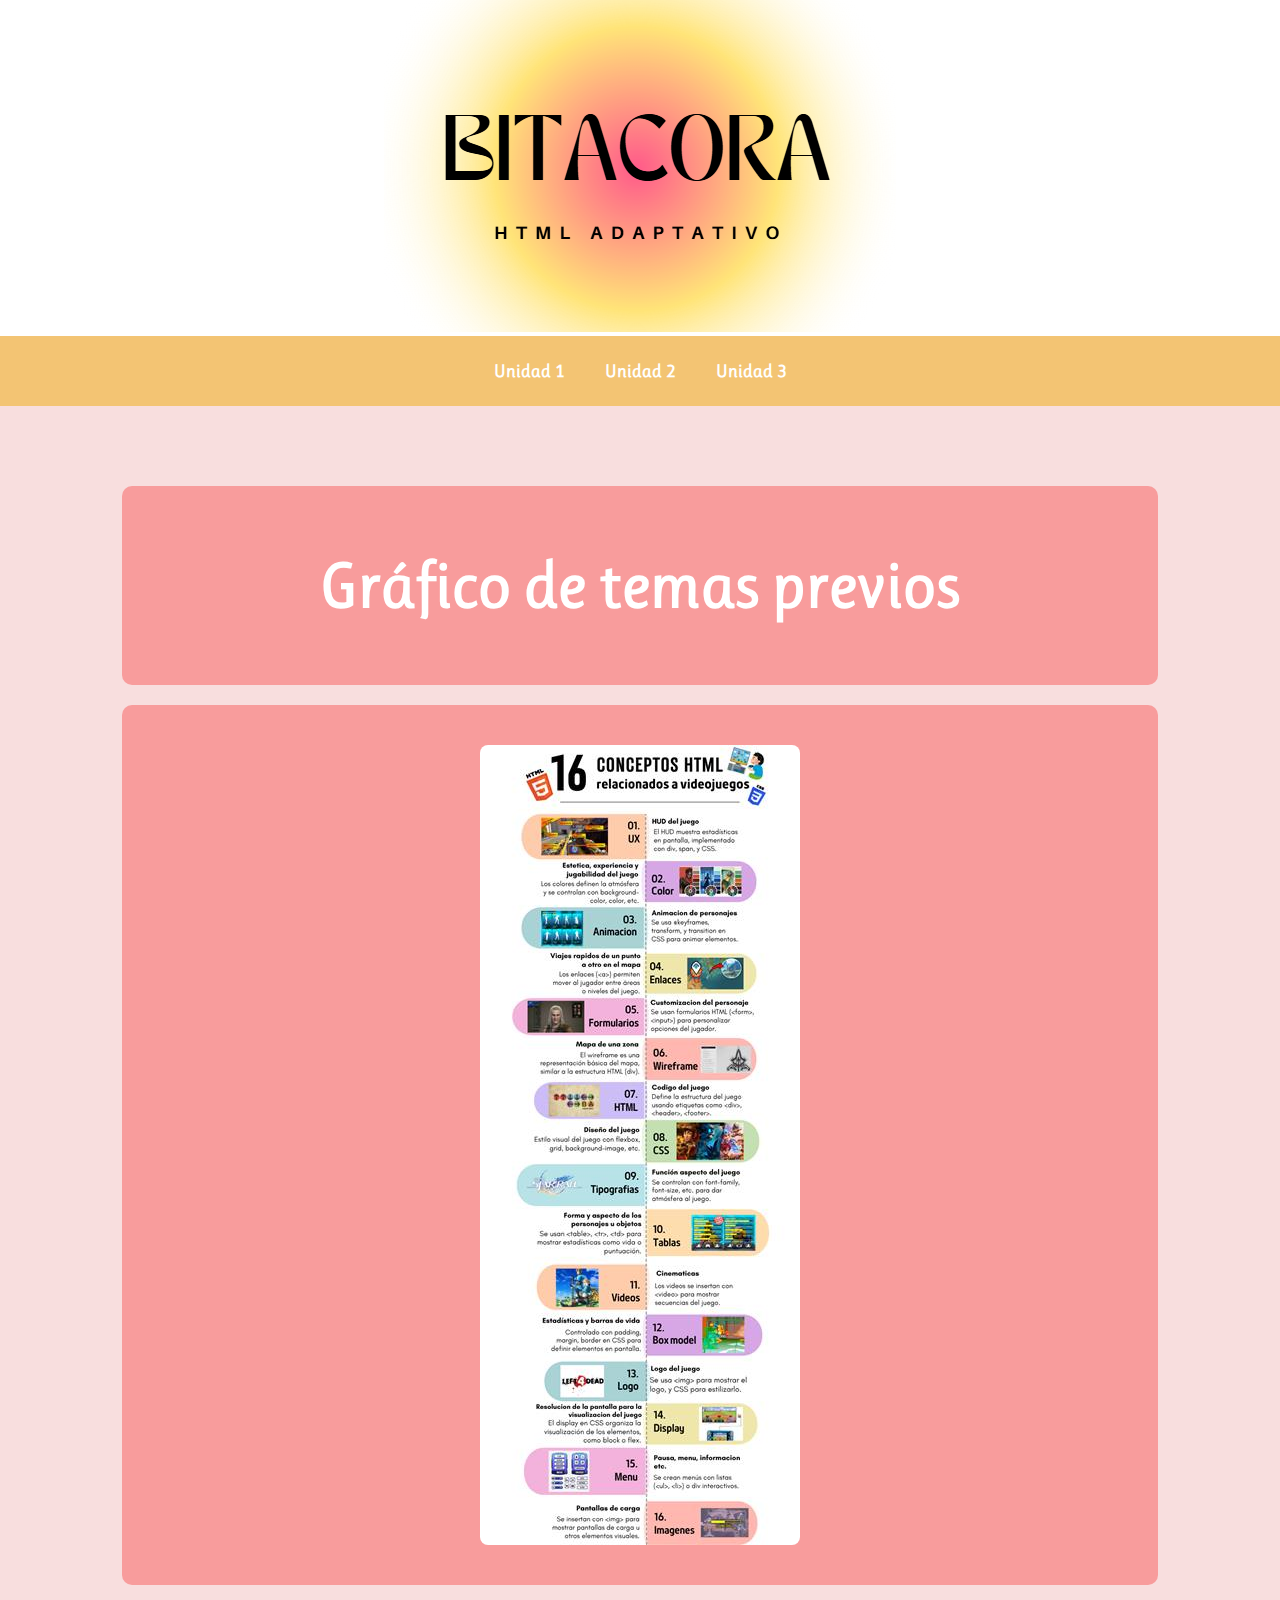
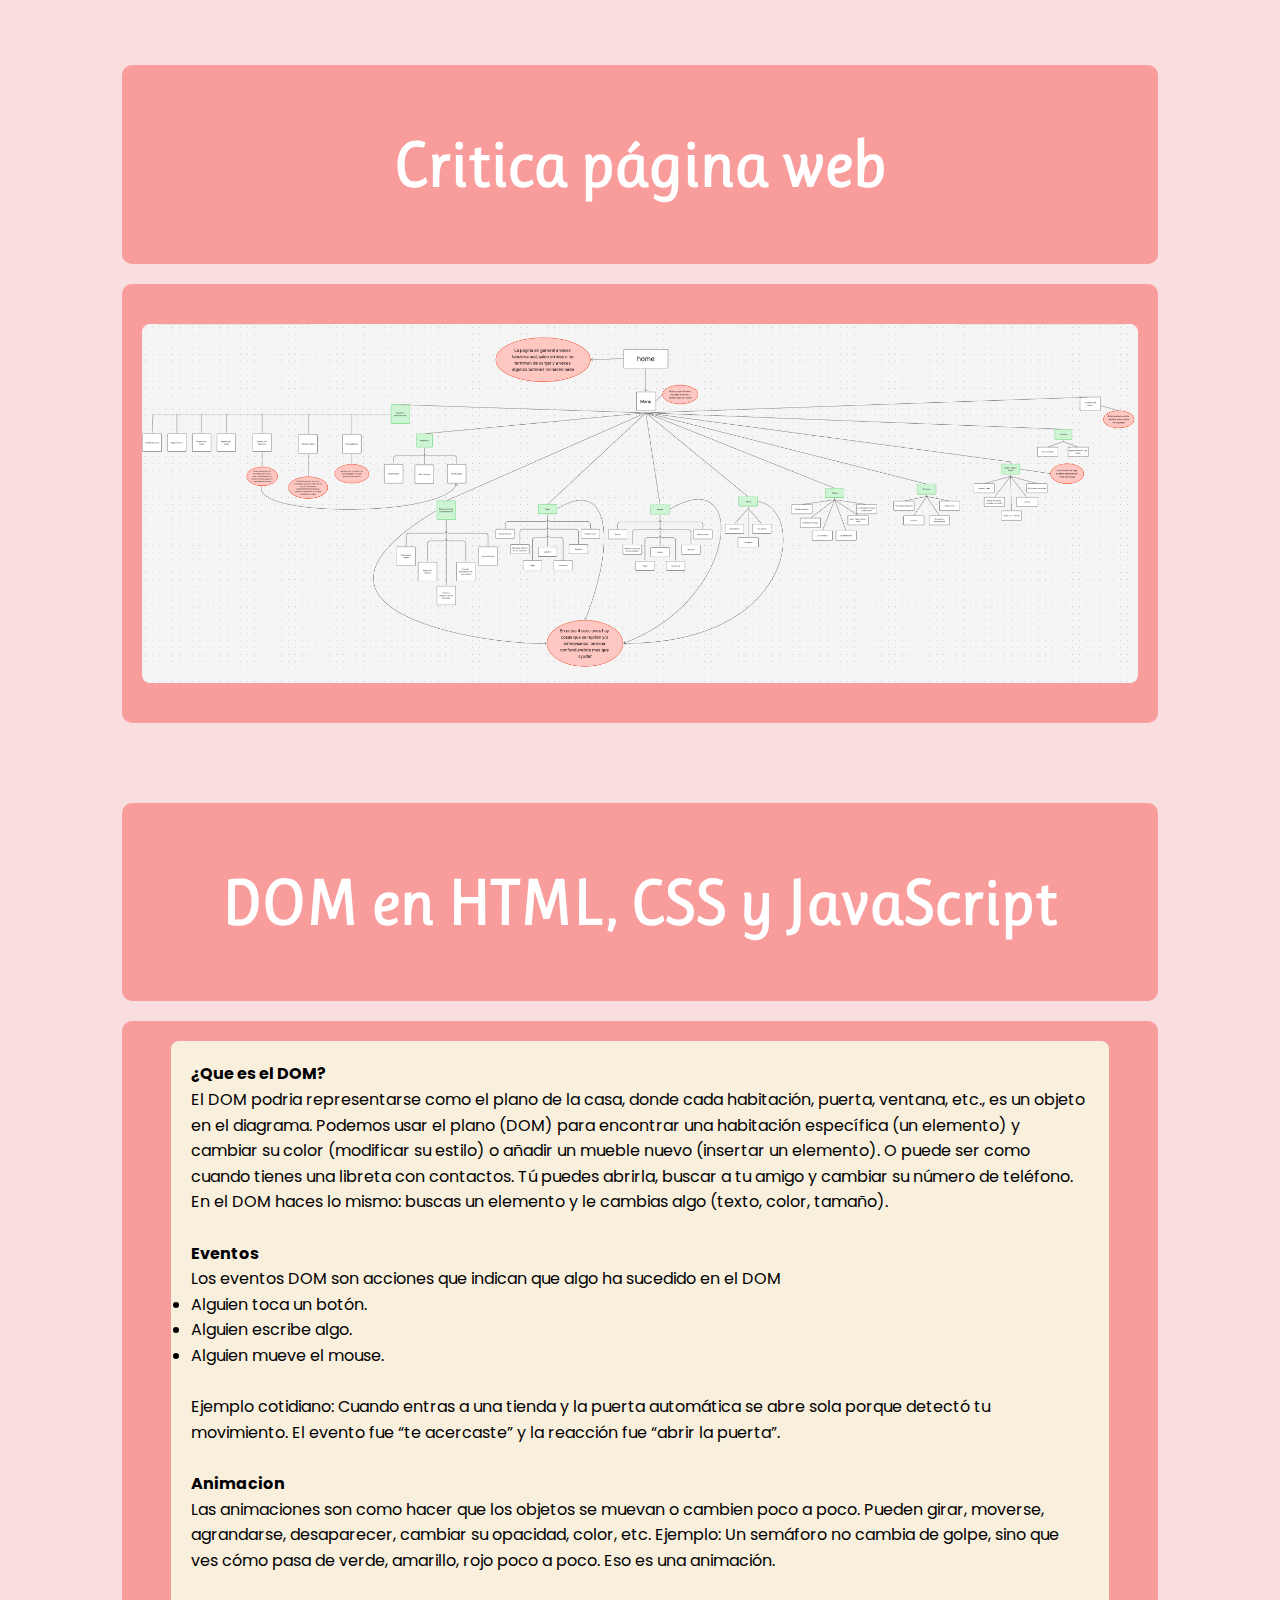
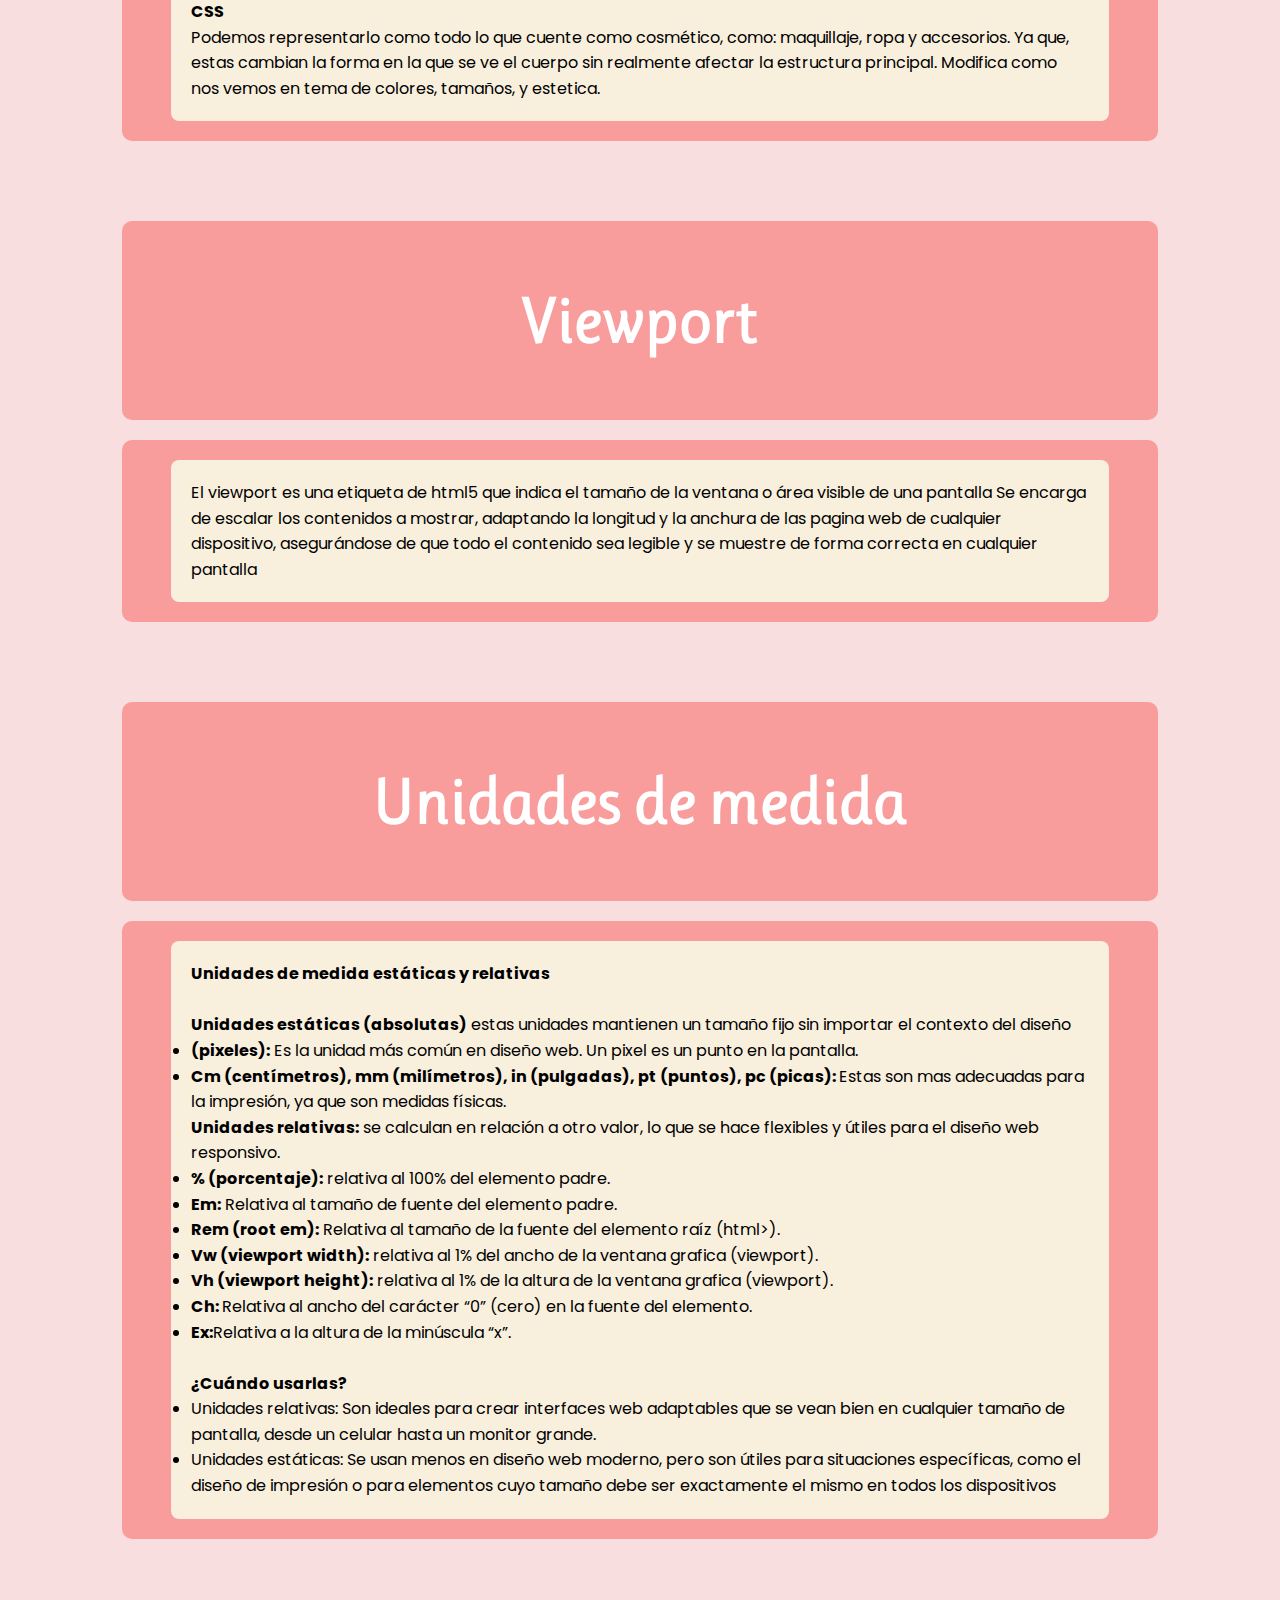
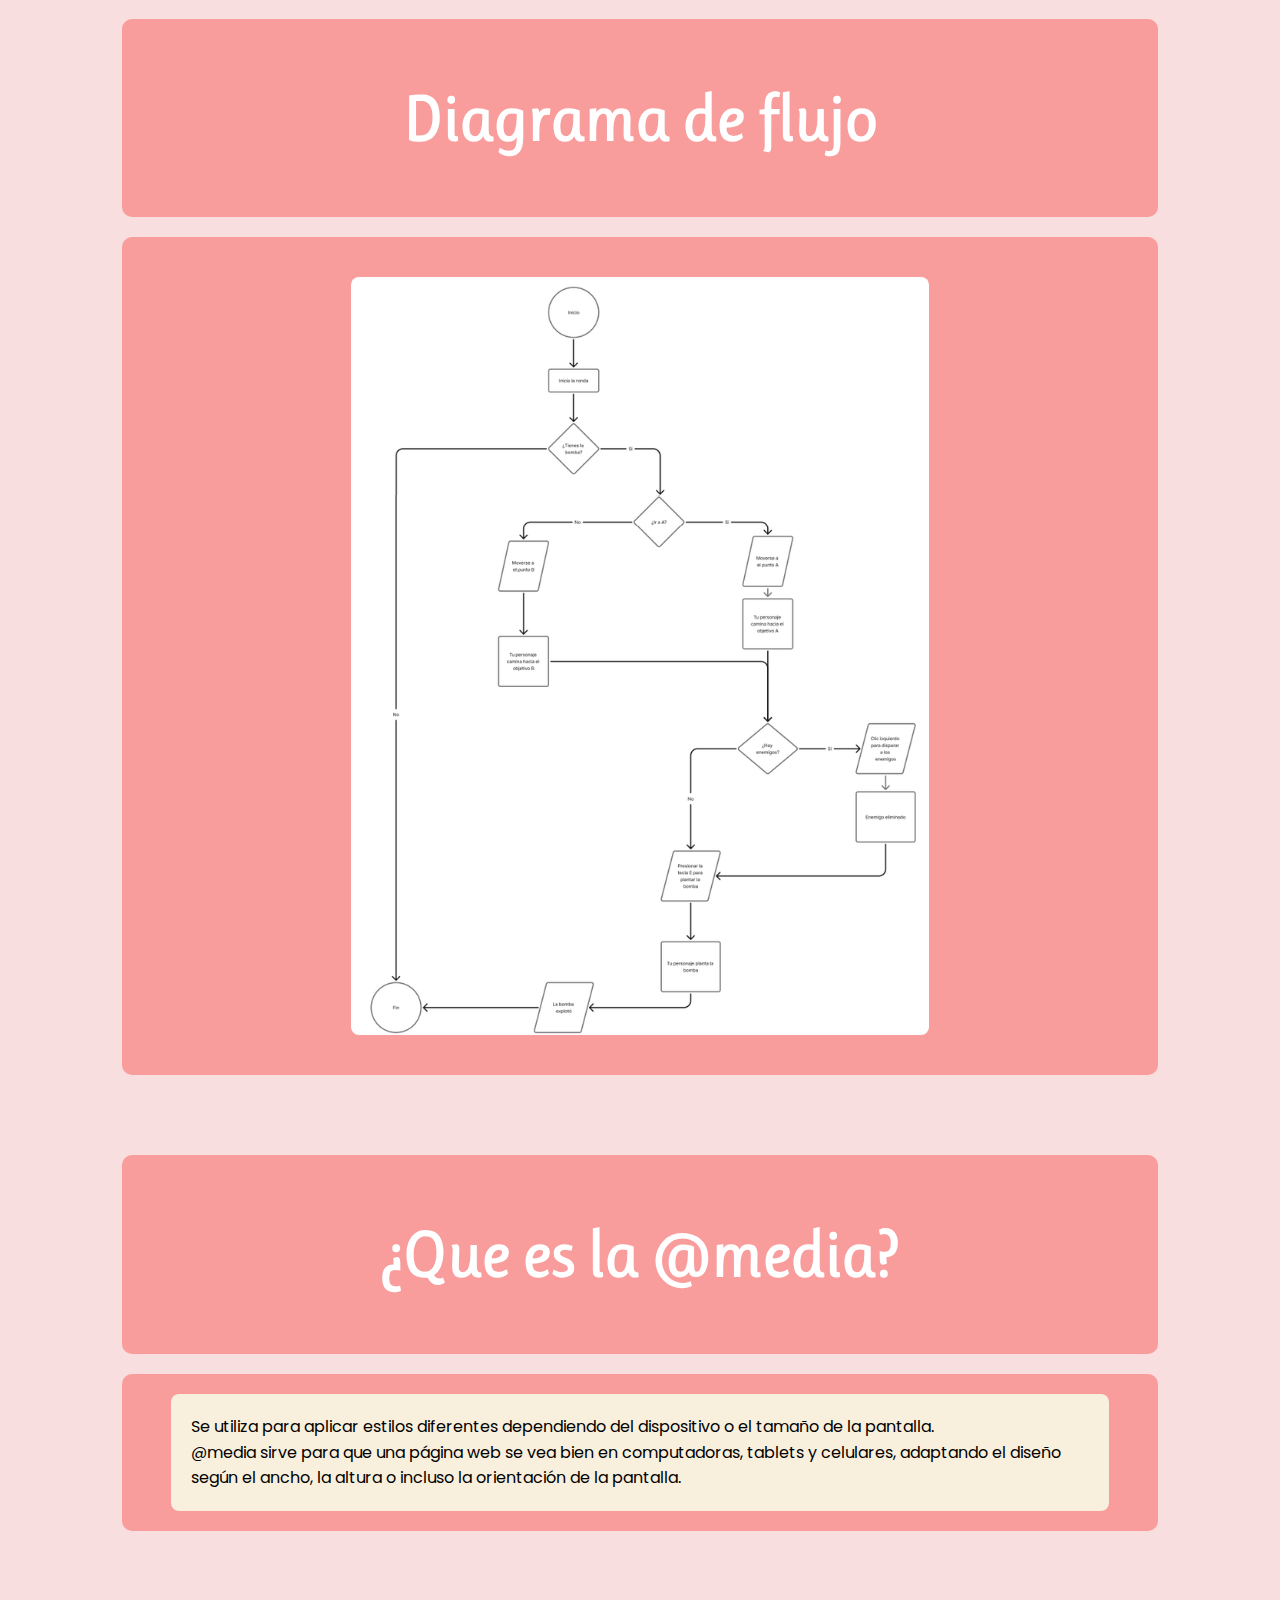
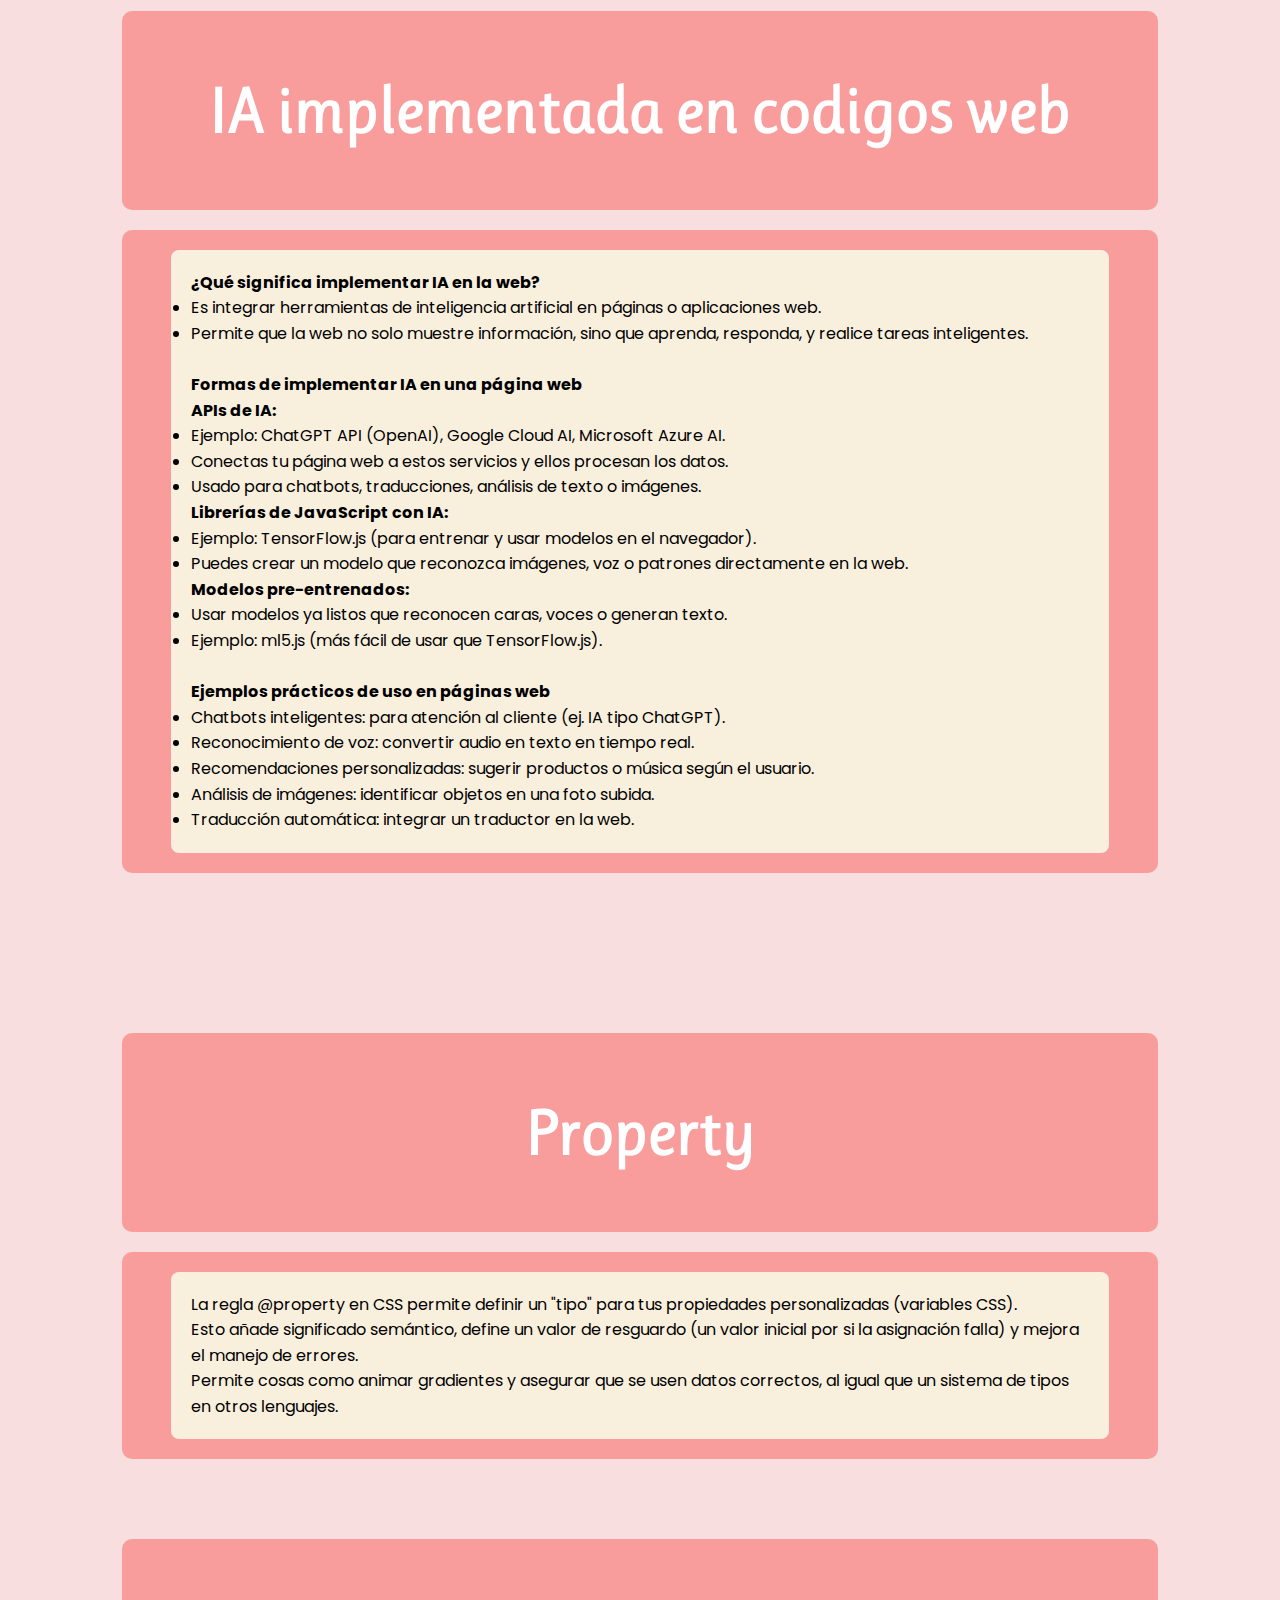
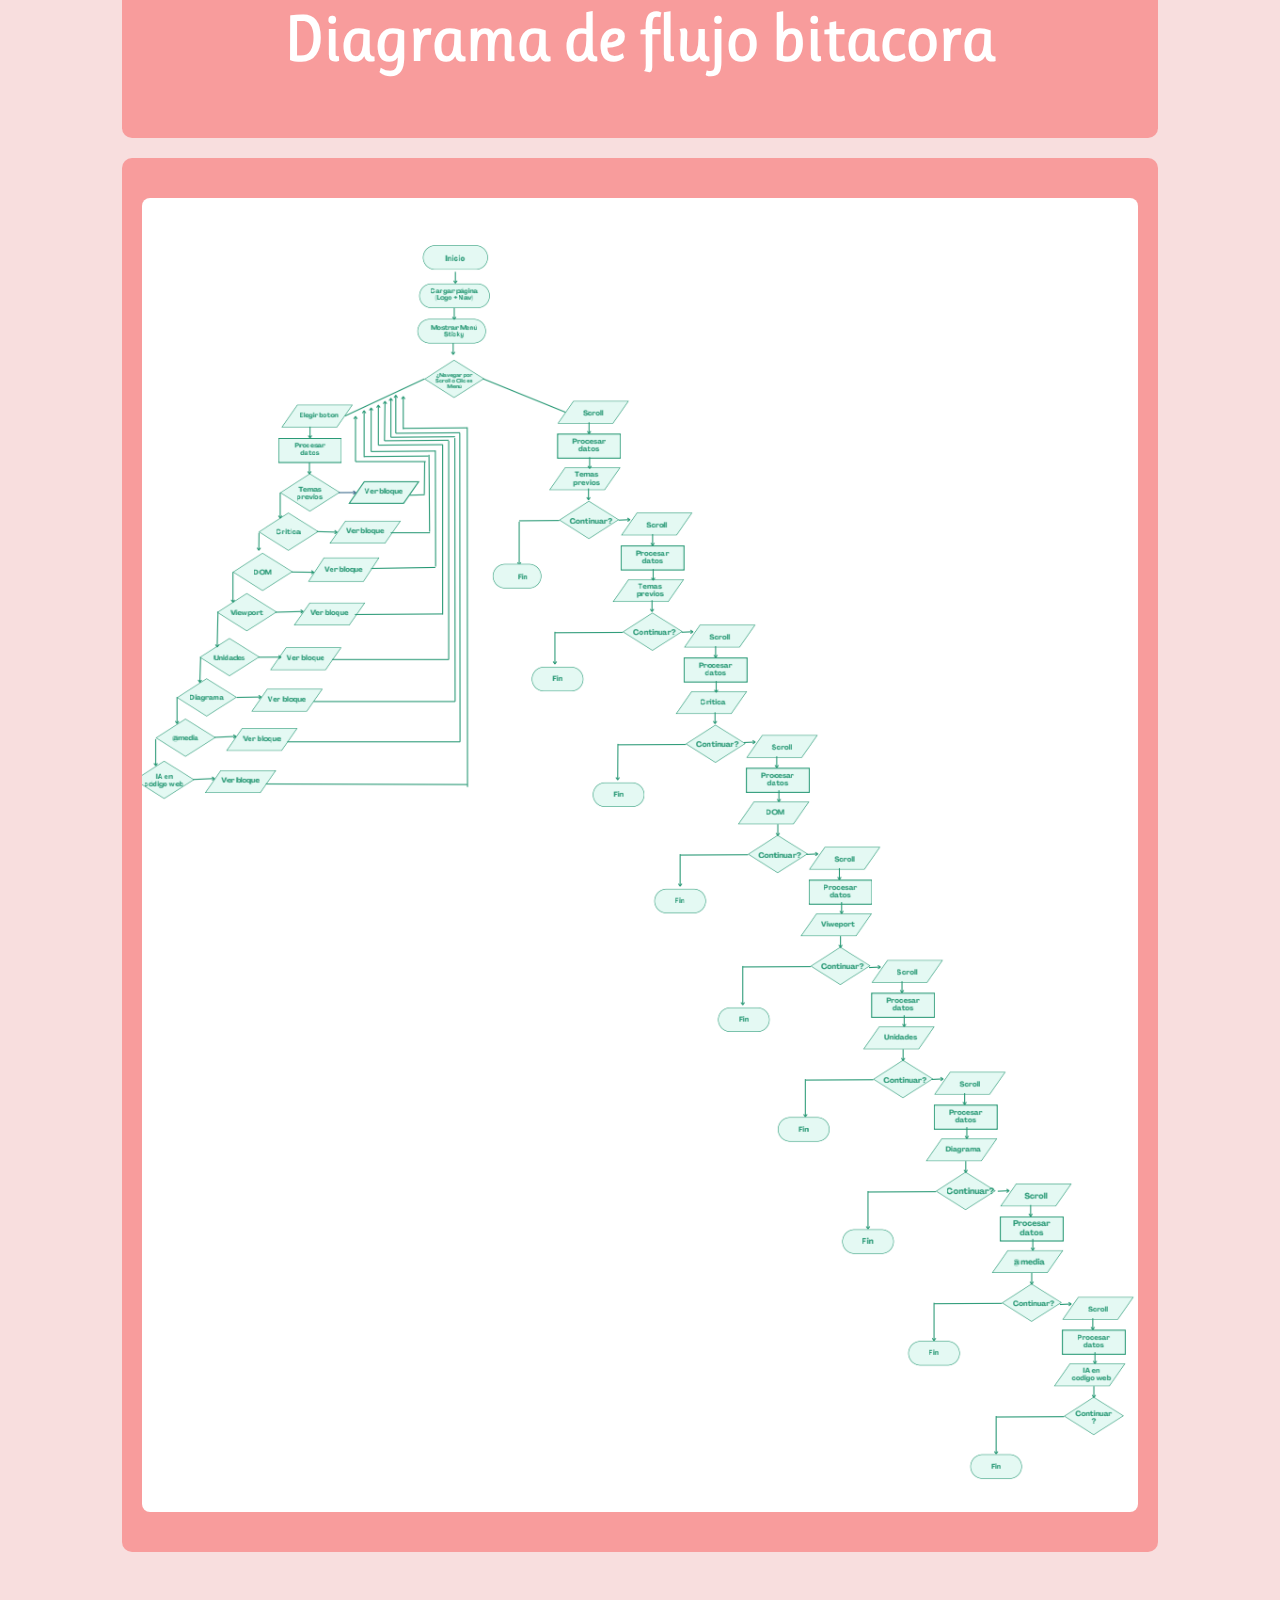
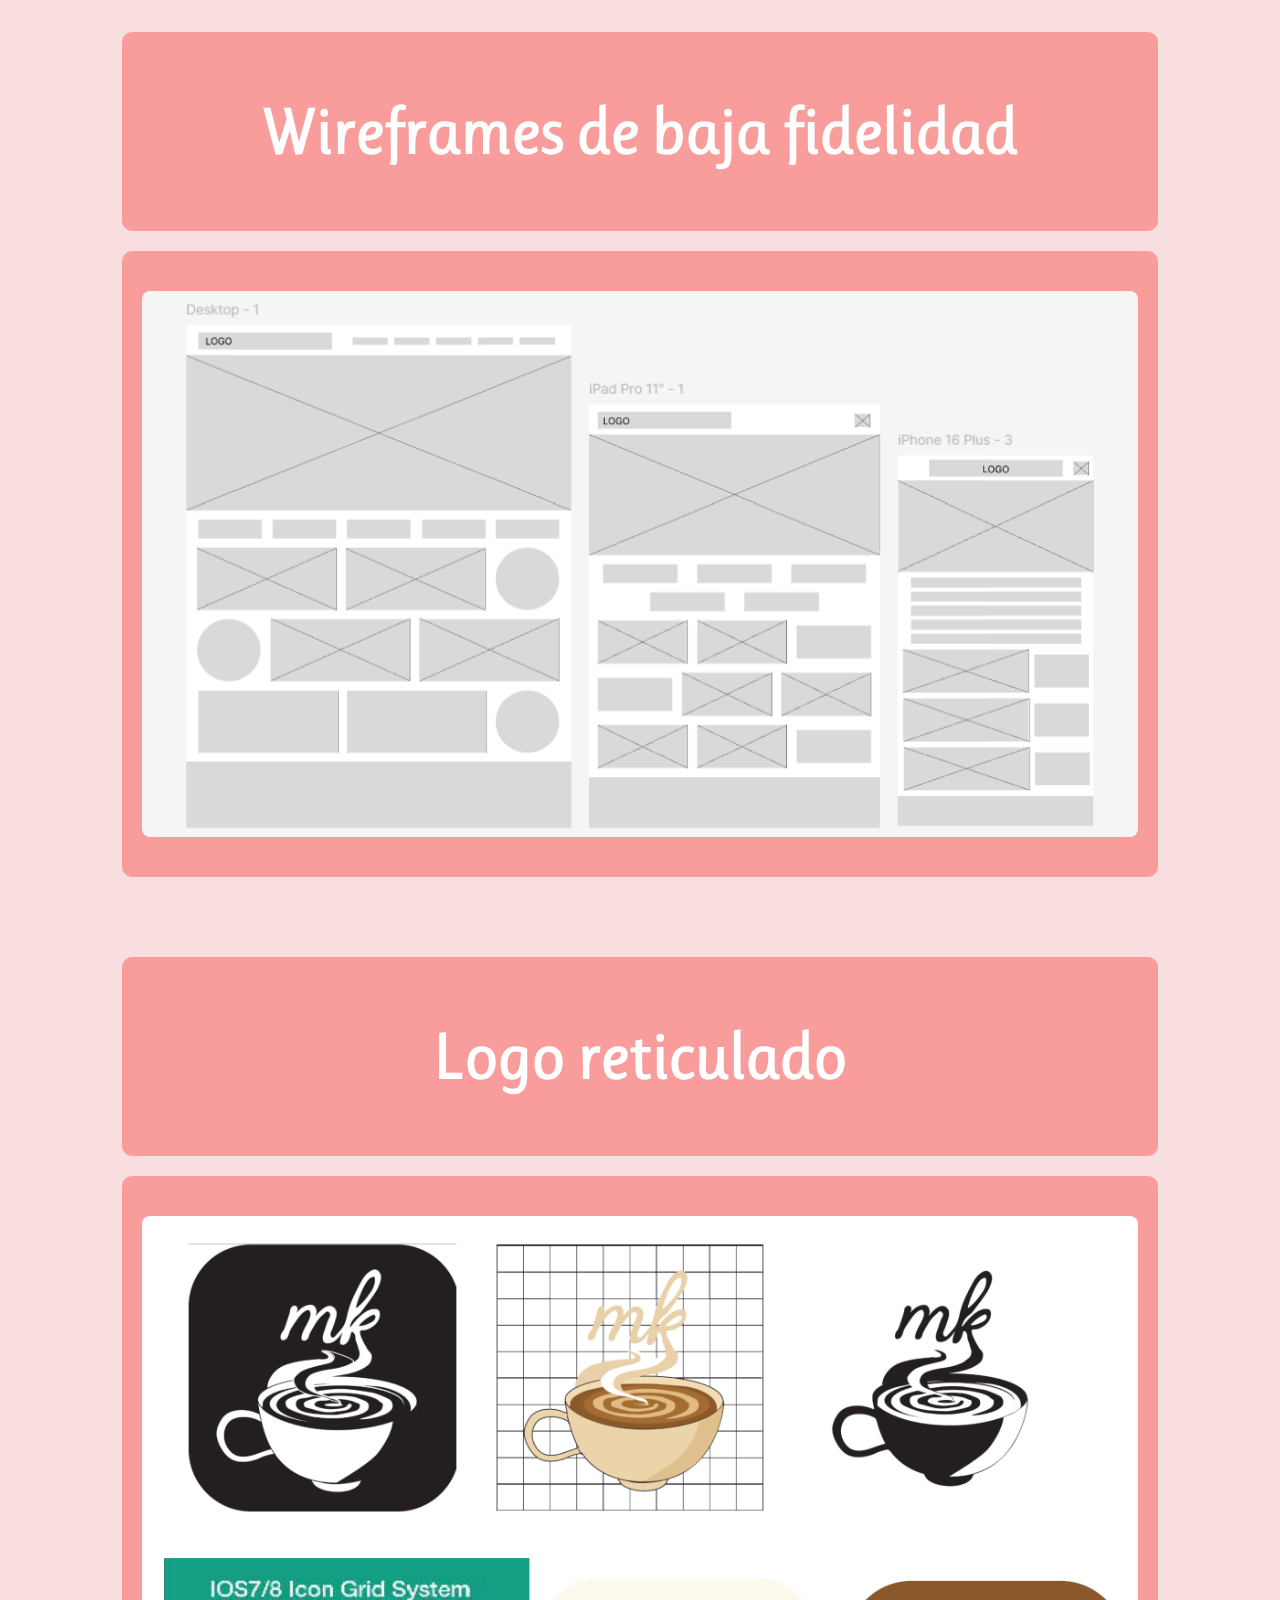
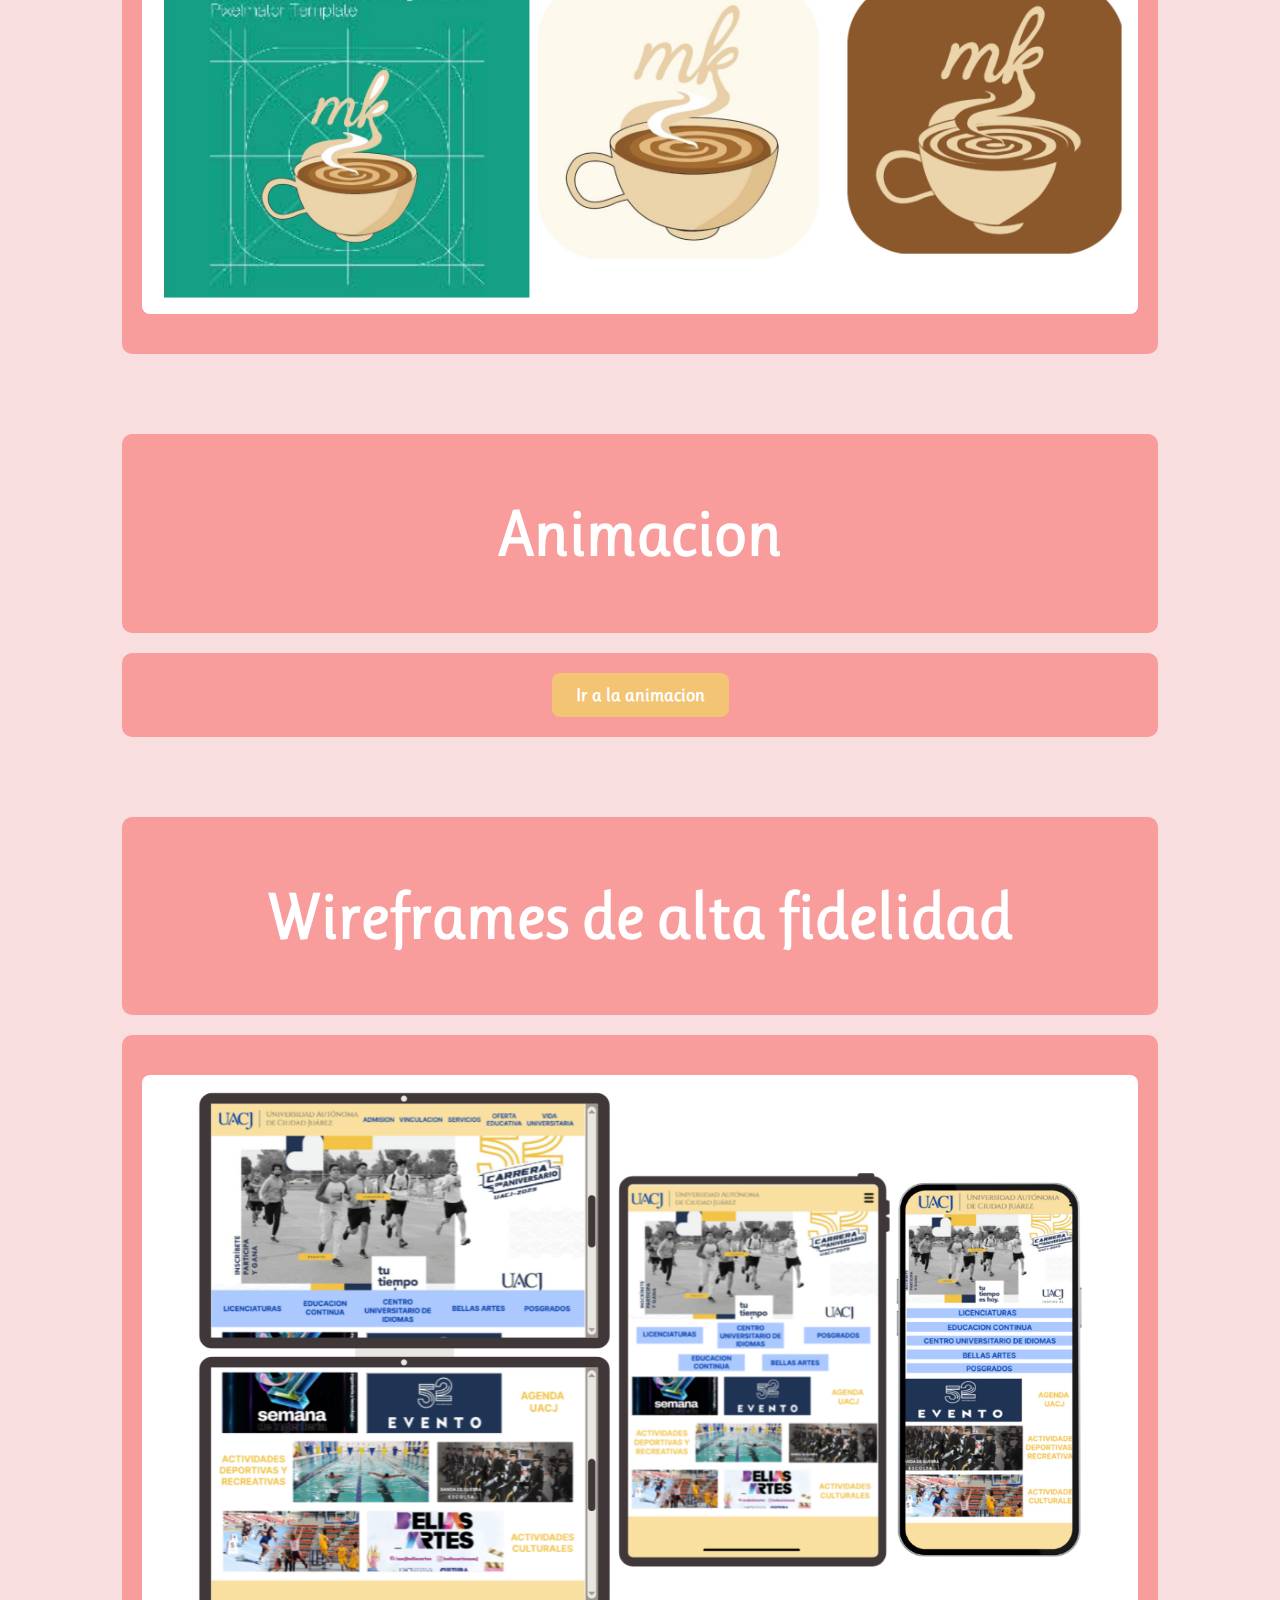
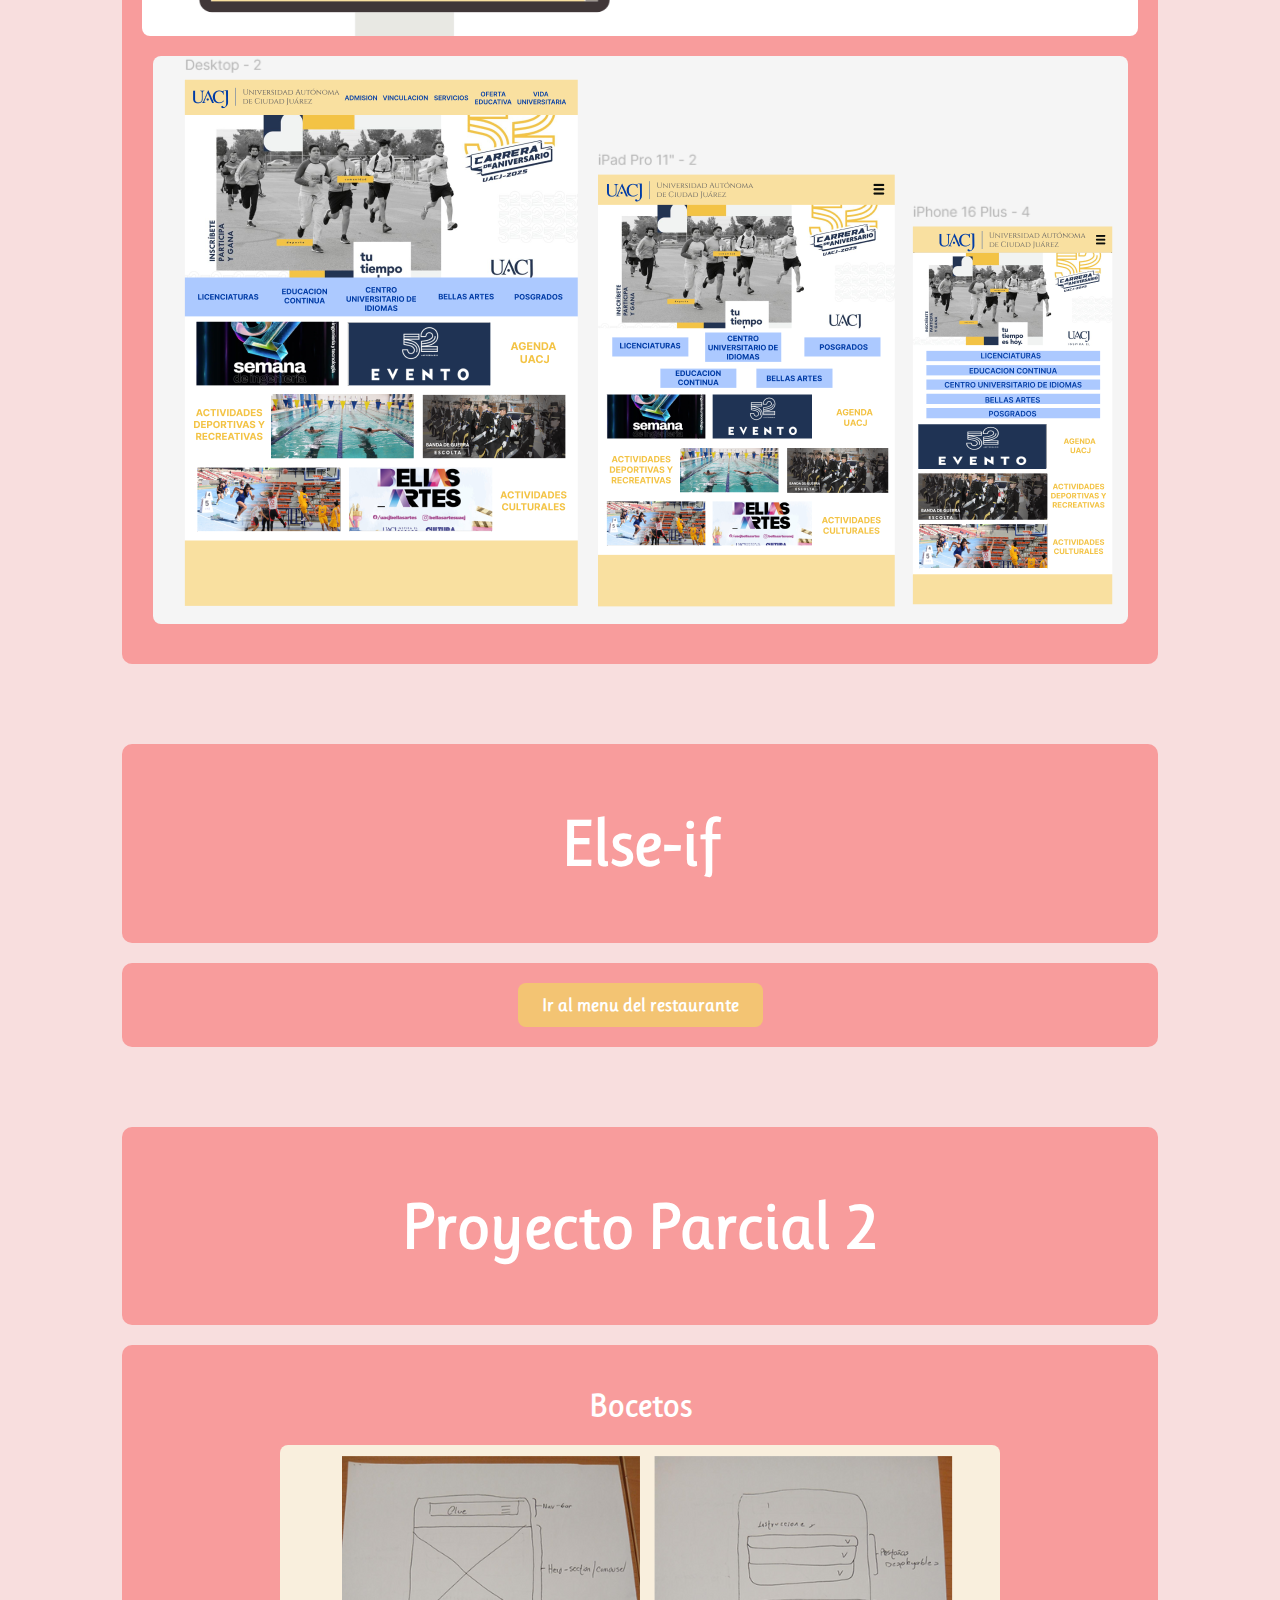
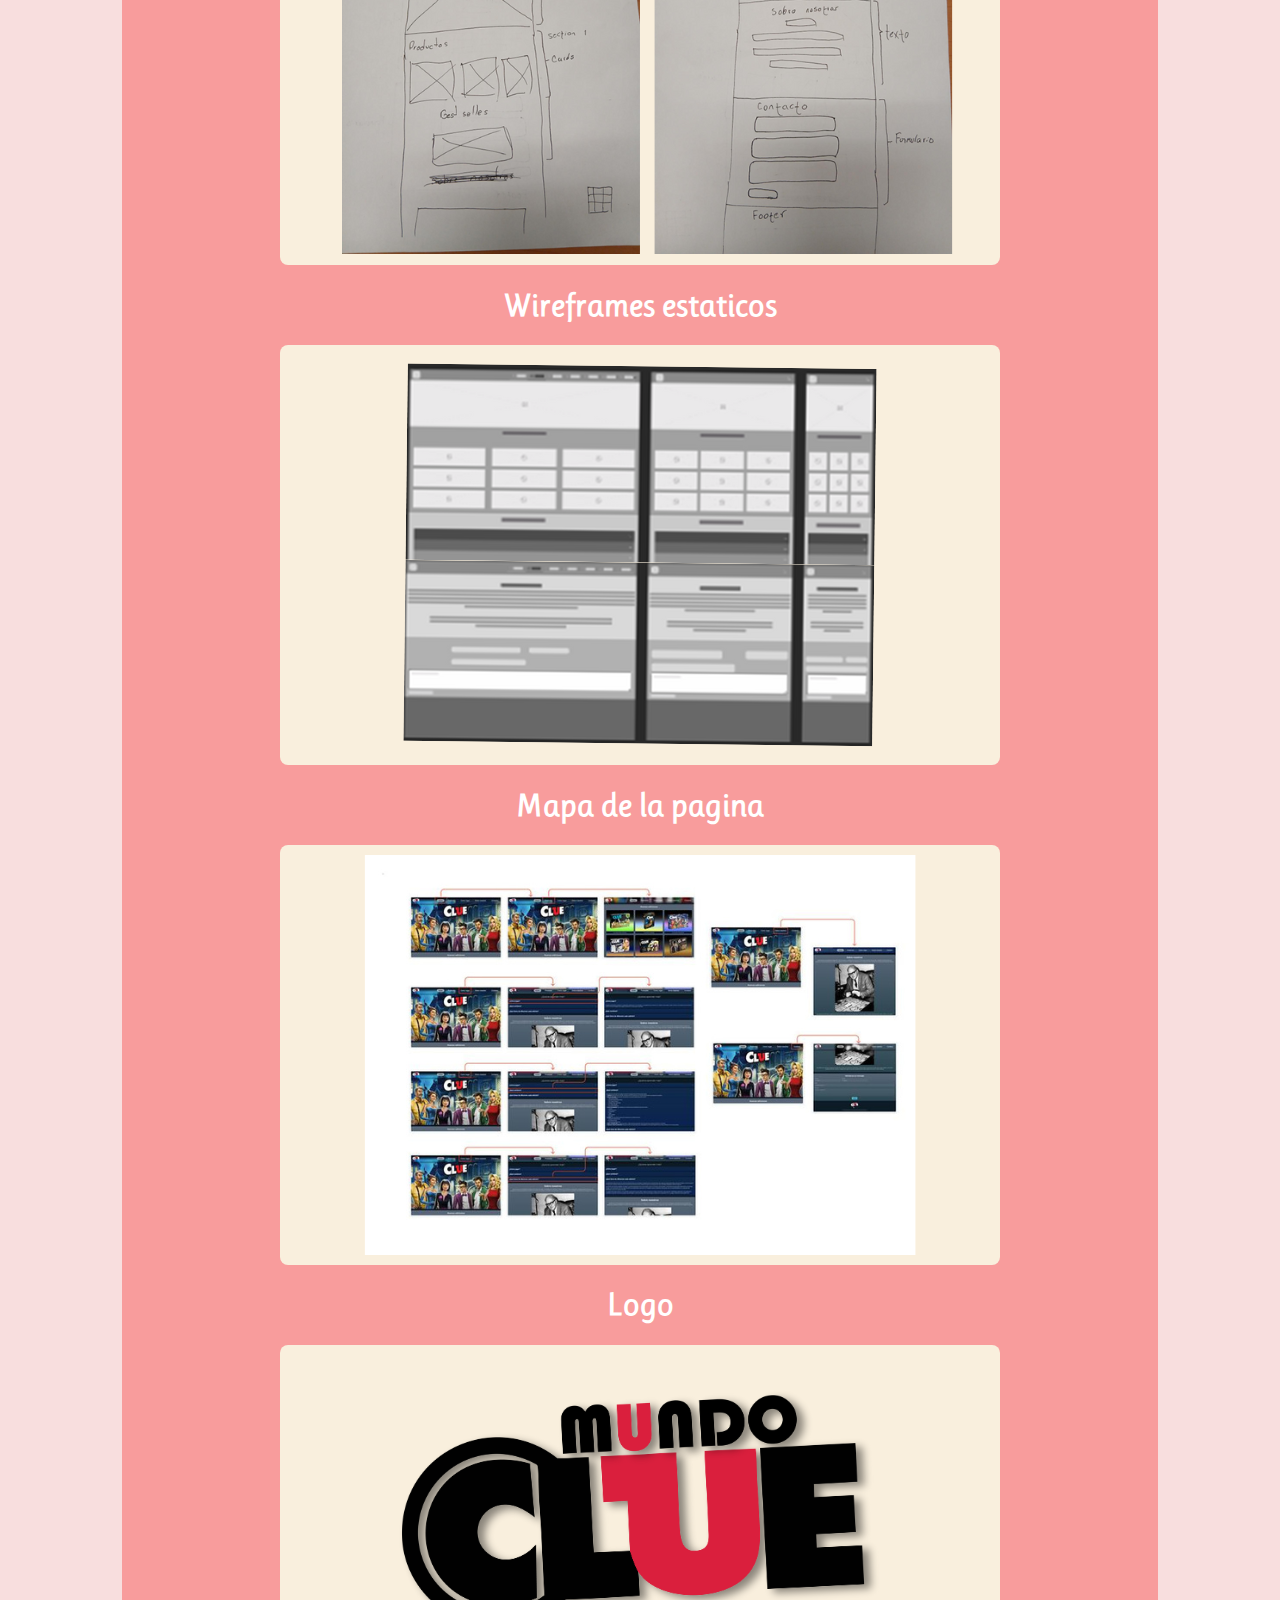
<file: index.html>
<!--Recuadro de datos:
Andrea Ivonne Lopez Iturbe
235144
Diseño Web html5 y css3 adaptativo
Grupo A-->
<!DOCTYPE html>
<html lang="es">

<head>
    <meta charset="UTF-8">
    <meta name="viewport" content="width=device-width, initial-scale=1.0">
    <title>Bitacora</title>
    <link rel="stylesheet" href="estilos.css">
    <link rel="preconnect" href="https://fonts.googleapis.com">
    <link rel="preconnect" href="https://fonts.gstatic.com" crossorigin>
    <link href="https://fonts.googleapis.com/css2?family=Ruluko&family=Poppins&display=swap" rel="stylesheet">
</head>

<body>

    <header>
        <img src="img/logoo.png" alt="Logo">
    </header>

    <nav>
        <a href="#unidad1">Unidad 1</a>
        <a href="#unidad2">Unidad 2</a>
        <a href="#unidad3">Unidad 3</a>
    </nav>

    <section id="unidad1">
        <section id="grafico">
            <div class="titulo">
                <h1>Gráfico de temas previos</h1>
            </div>
            <div class="contenedor">
                <div class="seccion1">
                    <div class="foto1">
                        <img src="img/Inforgrafia.png" alt="Infografía">
                    </div>
                </div>
            </div>
        </section>

        <section id="critica">
            <div class="titulo">
                <h1>Critica página web</h1>
            </div>
            <div class="contenedor">
                <div class="seccion2">
                    <div class="foto2">
                        <img src="img/critica.png" alt="Critica">
                    </div>
                </div>
            </div>
        </section>

        <section id="dom">
            <div class="titulo">
                <h1>DOM en HTML, CSS y JavaScript</h1>
            </div>
            <div class="contenedor">
                <div class="seccion3">
                    <div class="texto1">
                        <b>¿Que es el DOM?<br></b>
                        El DOM podria representarse como el plano de la casa, donde cada habitación, puerta, ventana,
                        etc.,
                        es
                        un objeto en el diagrama. Podemos usar el plano (DOM) para encontrar una habitación específica
                        (un
                        elemento) y cambiar su color (modificar su estilo) o añadir un mueble nuevo (insertar un
                        elemento).
                        O
                        puede ser como cuando tienes una libreta con contactos. Tú puedes abrirla, buscar a tu amigo y
                        cambiar
                        su número de teléfono.
                        En el DOM haces lo mismo: buscas un elemento y le cambias algo (texto, color, tamaño).
                        <br>
                        <br>
                        <b>Eventos<br></b>
                        Los eventos DOM son acciones que indican que algo ha sucedido en el DOM <br>
                        <li>Alguien toca un botón.</li>
                        <li>Alguien escribe algo.</li>
                        <li>Alguien mueve el mouse.</li><br>
                        Ejemplo cotidiano:
                        Cuando entras a una tienda y la puerta automática se abre sola porque detectó tu movimiento.
                        El evento fue “te acercaste” y la reacción fue “abrir la puerta”.
                        <br>
                        <br>
                        <b>Animacion<br></b>
                        Las animaciones son como hacer que los objetos se muevan o cambien poco a poco.
                        Pueden girar, moverse, agrandarse, desaparecer, cambiar su opacidad, color, etc.
                        Ejemplo:
                        Un semáforo no cambia de golpe, sino que ves cómo pasa de verde, amarillo, rojo poco a poco. Eso
                        es
                        una
                        animación.
                        <br>
                        <br>
                        <b>CSS<br></b>
                        Podemos representarlo como todo lo que cuente como cosmético, como: maquillaje, ropa y
                        accesorios.
                        Ya
                        que, estas cambian la forma en la que se ve el cuerpo sin realmente afectar la estructura
                        principal.
                        Modifica como nos vemos en tema de colores, tamaños, y estetica.
                    </div>
                </div>
            </div>
        </section>

        <section id="viewport">
            <div class="titulo">
                <h1>Viewport</h1>
            </div>
            <div class="contenedor">
                <div class="seccion4">
                    <div class="texto1">
                        El viewport es una etiqueta de html5 que indica el tamaño de la ventana o área visible de una
                        pantalla
                        Se encarga de escalar los contenidos a mostrar, adaptando la longitud y la anchura de las pagina
                        web
                        de
                        cualquier dispositivo, asegurándose de que todo el contenido sea legible y se muestre de forma
                        correcta
                        en cualquier pantalla
                    </div>
                </div>
            </div>
        </section>

        <section id="Unidades">
            <div class="titulo">
                <h1>Unidades de medida</h1>
            </div>
            <div class="contenedor">
                <div class="seccion4">
                    <div class="texto1">
                        <b>Unidades de medida estáticas y relativas</b><br>
                        <br>
                        <b>Unidades estáticas (absolutas)</b> estas unidades mantienen un tamaño fijo sin importar el
                        contexto del
                        diseño <br>
                        <li><b>(pixeles):</b> Es la unidad más común en diseño web. Un pixel es un punto en la pantalla.
                            <br>
                        </li>
                        <li><b>Cm (centímetros), mm (milímetros), in (pulgadas), pt (puntos), pc (picas): </b>Estas son
                            mas
                            adecuadas para
                            la impresión, ya que son medidas físicas. <br></li>
                        <b> Unidades relativas:</b> se calculan en relación a otro valor, lo que se hace flexibles y
                        útiles
                        para el
                        diseño web responsivo. <br>
                        <li><b>% (porcentaje):</b> relativa al 100% del elemento padre. <br></li>
                        <li><b>Em:</b> Relativa al tamaño de fuente del elemento padre. <br></li>
                        <li><b>Rem (root em):</b> Relativa al tamaño de la fuente del elemento raíz (html>). <br></li>
                        <li><b>Vw (viewport width):</b> relativa al 1% del ancho de la ventana grafica (viewport). <br>
                        </li>
                        <li><b>Vh (viewport height):</b> relativa al 1% de la altura de la ventana grafica (viewport).
                            <br>
                        </li>
                        <li><b>Ch: </b>Relativa al ancho del carácter “0” (cero) en la fuente del elemento. <br></li>
                        <li><b>Ex:</b>Relativa a la altura de la minúscula “x”. <br></li>
                        <br>
                        <b>¿Cuándo usarlas?</b> <br>
                        <li>Unidades relativas: Son ideales para crear interfaces web adaptables que se vean bien en
                            cualquier
                            tamaño de pantalla, desde un celular hasta un monitor grande. <br> </li>
                        <li>Unidades estáticas: Se usan menos en diseño web moderno, pero son útiles para situaciones
                            específicas,
                            como el diseño de impresión o para elementos cuyo tamaño debe ser exactamente el mismo en
                            todos
                            los
                            dispositivos </li>
                    </div>
                </div>
            </div>
        </section>

        <section id="diagrama">
            <div class="titulo">
                <h1>Diagrama de flujo</h1>
            </div>
            <div class="contenedor">
                <div class="seccion5">
                    <div class="foto5">
                        <img src="img/diagrama.png" alt="Diagrama de flujo">
                    </div>
                </div>
            </div>
        </section>

        <section id="media">
            <div class="titulo">
                <h1>¿Que es la @media?</h1>
            </div>
            <div class="contenedor">
                <div class="seccion6">
                    <div class="texto1">
                        Se utiliza para aplicar estilos diferentes dependiendo del dispositivo o el tamaño de la
                        pantalla.
                        <br>
                        @media sirve para que una página web se vea bien en computadoras, tablets y celulares, adaptando
                        el
                        diseño según el ancho, la altura o incluso la orientación de la pantalla.
                    </div>
                </div>
            </div>
        </section>

        <section id="IA">
            <div class="titulo">
                <h1>IA implementada en codigos web</h1>
            </div>
            <div class="contenedor">
                <div class="seccion7">
                    <div class="texto1">
                        <b>¿Qué significa implementar IA en la web?</b>
                        <li>Es integrar herramientas de inteligencia artificial en páginas o aplicaciones web.</li>
                        <li>Permite que la web no solo muestre información, sino que aprenda, responda, y realice tareas
                            inteligentes.</li>
                        <br>
                        <b>Formas de implementar IA en una página web</b>
                        <br>
                        <b>APIs de IA: </b> <br>
                        <li>Ejemplo: ChatGPT API (OpenAI), Google Cloud AI, Microsoft Azure AI.</li>
                        <li>Conectas tu página web a estos servicios y ellos procesan los datos.</li>
                        <li>Usado para chatbots, traducciones, análisis de texto o imágenes.</li>
                        <b>Librerías de JavaScript con IA:</b> <br>
                        <li>Ejemplo: TensorFlow.js (para entrenar y usar modelos en el navegador).</li>
                        <li>Puedes crear un modelo que reconozca imágenes, voz o patrones directamente en la web.</li>
                        <b>Modelos pre-entrenados:</b><br>
                        <li>Usar modelos ya listos que reconocen caras, voces o generan texto.</li>
                        <li>Ejemplo: ml5.js (más fácil de usar que TensorFlow.js).</li>
                        <br>
                        <b>Ejemplos prácticos de uso en páginas web</b>
                        <br>
                        <li>Chatbots inteligentes: para atención al cliente (ej. IA tipo ChatGPT).</li>
                        <li>Reconocimiento de voz: convertir audio en texto en tiempo real.</li>
                        <li>Recomendaciones personalizadas: sugerir productos o música según el usuario.</li>
                        <li>Análisis de imágenes: identificar objetos en una foto subida.</li>
                        <li>Traducción automática: integrar un traductor en la web.</li>
                    </div>
                </div>
            </div>
        </section>
    </section>

    <section id="unidad2">

        <section id="property">
            <div class="titulo">
                <h1>Property</h1>
            </div>
            <div class="contenedor">
                <div class="seccion8">
                    <div class="texto1">
                        La regla @property en CSS permite definir un "tipo" para tus propiedades personalizadas
                        (variables
                        CSS).
                        <br>
                        Esto añade significado semántico, define un valor de resguardo (un valor inicial por si la
                        asignación falla) y mejora el manejo de errores.
                        <br>
                        Permite cosas como animar gradientes y asegurar que se usen datos correctos, al igual que un
                        sistema
                        de tipos en otros lenguajes.
                    </div>
                </div>
            </div>
        </section>

        <section id="diagramabitacora">
            <div class="titulo">
                <h1>Diagrama de flujo bitacora</h1>
            </div>
            <div class="contenedor">
                <div class="seccion9">
                    <div class="foto8">
                        <img src="img/DiagramaBitacora.png" alt="Diagrama de flujo">
                    </div>
                </div>
            </div>
        </section>

        <section id="wireframes">
            <div class="titulo">
                <h1>Wireframes de baja fidelidad</h1>
            </div>
            <div class="contenedor">
                <div class="seccion11">
                    <div class="foto9">
                        <img src="img/baja fidelidad.png" alt="Diagrama de flujo">
                    </div>
                </div>
            </div>
        </section>

        <section id="logoo">
            <div class="titulo">
                <h1>Logo reticulado</h1>
            </div>
            <div class="contenedor">
                <div class="seccion9">
                    <div class="foto8">
                        <img src="img/logooo.png" alt="Diagrama de flujo">
                    </div>
                </div>
            </div>
        </section>

        <section id="Animacion">
            <div class="titulo">
                <h1>Animacion</h1>
            </div>
            <div class="contenedor">
                <div class="seccion10">
                    <div class="foto8">
                        <a href="animacion.html" class="boton">Ir a la animacion</a>
                    </div>
                </div>
            </div>
        </section>

        <section id="altafidelidad">
            <div class="titulo">
                <h1>Wireframes de alta fidelidad</h1>
            </div>
            <div class="contenedor">
                <div class="seccion11">
                    <div class="foto9">
                        <img src="img/Sitio web uacj.png" alt="Mockup uacj">
                        <img src="img/alta fidelidad.png" alt="wireframes uacj">
                    </div>
                </div>
            </div>
        </section>

        <section id="JavaScript">
            <div class="titulo">
                <h1>Else-if</h1>
            </div>
            <div class="contenedor">
                <div class="seccion12">
                    <div class="foto8">
                        <a href="disney.html" class="boton">Ir al menu del restaurante</a>
                    </div>
                </div>
            </div>
        </section>

        <section id="Proyecto2">
            <div class="titulo">
                <h1>Proyecto Parcial 2</h1>
            </div>
            <div class="contenedor">
                <div class="seccion13">
                    <h1>Bocetos</h1>
                    <div class="foto8">
                        <img src="img/Bocetos.png" alt="Bocetos fisicos">
                    </div>
                    <h1>Wireframes estaticos</h1>
                    <div class="foto8">
                        <img src="img/estaticos.png" alt="wireframes estaticos">
                    </div>
                    <h1>Mapa de la pagina</h1>
                    <div class="foto8">
                        <img src="img/mapadepagina.png" alt="mapa de la pagina">
                    </div>
                    <h1>Logo</h1>
                    <div class="foto8">
                        <img src="img/logo.png" alt="logo">
                    </div>
                    <h1>Wireframes finos en mockup</h1>
                    <div class="foto8">
                        <img src="img/finos.png" alt="Wireframes finos en mockup">
                    </div>
                    <h1>Presentacion</h1>
                    <div class="foto8">
                        <img src="img/juegoclue.png" alt="presentacion">
                    </div>
                    <div class="foto8">
                        <a href="https://carlosavta.github.io/web/" class="boton">Ir al la pagina web</a>
                    </div>
                </div>
            </div>
        </section>

        <section id="unidad3">

            <section id="Funciones Java Script">
                <div class="titulo">
                    <h1>Colores y tipografia</h1>
                </div>
                <div class="contenedor">
                    <div class="seccion13">
                        <div class="foto8">
                            <img src="img/presentacion6.png" alt="Explicacion">
                        </div>
                        <div class="foto8">
                            <img src="img/presentacion1.png" alt="Paleta de colores">
                        </div>
                        <div class="foto8">
                            <img src="img/presentacion2.png" alt="Paleta de colores">
                        </div>
                        <div class="foto8">
                            <img src="img/presentacion3.png" alt="Tipografia">
                        </div>
                        <div class="foto8">
                            <img src="img/presentacion4.png" alt="Competencia">
                        </div>
                        <div class="foto8">
                            <img src="img/presentacion5.png" alt="Diferenciador">
                        </div>
                    </div>
                </div>
            </section>

            <section id="Funciones Java Script">
                <div class="titulo">
                    <h1>Funciones en Java Script</h1>
                </div>
                <div class="contenedor">
                    <div class="seccion13">
                        <div class="foto8">
                            <img src="img/funciones.png" alt="Funciones">
                        </div>
                        <div class="foto8">
                            <img src="img/funcion1.png" alt="Funciones que retornan valores">
                        </div>
                        <div class="foto8">
                            <img src="img/funcion2.png" alt="Llamada a una función">
                        </div>
                        <div class="foto8">
                            <img src="img/funcion3.png" alt="Imprimir en consola el resultado de una funcion">
                        </div>
                        <div class="foto8">
                            <img src="img/funcion4.png" alt="GetElementById">
                        </div>
                        <div class="foto8">
                            <img src="img/funcion5.png" alt="AddEventListener">
                        </div>
                    </div>
                </div>
            </section>

            <section id="Parallax">
                <div class="titulo">
                    <h1>Parallax</h1>
                </div>
                <div class="contenedor">
                    <div class="seccion10">
                        <div class="foto8">
                            <a href="parallax.html" class="boton">Ir a la animacion</a>
                        </div>
                    </div>
                </div>
            </section>

            <section id="FlexBox">
                <div class="titulo">
                    <h1>FlexBox</h1>
                </div>
                <div class="contenedor">
                    <div class="seccion16">
                        <div class="texto1">
                            <p>Flexbox es un modelo de maquetación en CSS que facilita la organización de elementos en
                                una sola dimensión (ya sea en una fila o columna) y permite que los elementos se ajusten
                                automáticamente al espacio disponible. Se utiliza para crear diseños más flexibles y
                                responsivos, siendo más eficiente para la alineación y distribución de elementos que
                                métodos más antiguos como float. </p>

                            <img src="img/flexbox.png" alt="¿Que es el flexbox?">
                        </div>
                    </div>
                </div>
            </section>

            <section id="Cotizacion">
                <div class="titulo">
                    <h1>Cotizacion</h1>
                </div>
                <div class="contenedor">
                    <div class="seccion15">
                        <div class="texto1">
                            <h1>1. Descripción general del servicio</h1>
                            <br>
                            <p>Se presenta la siguiente propuesta para el desarrollo de un sitio web profesional y
                                adaptable, con diseño personalizado, optimización básica para buscadores (SEO),
                                integración de contenidos y compatibilidad con dispositivos móviles (responsive
                                design). <br>

                                El proyecto tiene como finalidad establecer una presencia digital sólida, moderna y
                                funcional, que refleje la identidad y objetivos del cliente.</p>
                            <br>
                            <h1>2. Alcance del proyecto</h1>
                            <img src="img/alcancew.png" alt="">
                            <br>
                            <h1>3. Tiempo estimado de entrega</h1>
                            <p>El tiempo estimado para la realización del proyecto es de 15 a 20 días hábiles,
                                contados a partir de la recepción del anticipo y del contenido proporcionado por el
                                cliente (textos, imágenes y logotipo).</p>
                            <br>
                            <h1>4. Condiciones de pago</h1>
                            <li>50% de anticipo al iniciar el proyecto.
                            <li>50% restante al momento de la entrega final del sitio web.</li>
                            <li>Incluye 1 mes de soporte técnico gratuito posterior a la entrega.</li>
                            <li>Cualquier modificación o adición no contemplada en esta cotización se cotizará por
                                separado.</li>
                            <br>
                            <h1>5. Servicios adicionales opcionales</h1>
                            <div class="foto8">
                            <img src="img/6.png" alt="">
                        </div>
                            <h1>6. Observaciones</h1>
                            <p>El desarrollo se realizará conforme a los lineamientos acordados con el cliente. Se
                                garantiza confidencialidad, cumplimiento de plazos y entrega del proyecto en óptimas
                                condiciones de funcionamiento.</p>
                        </div>
                    </div>
                </div>
                </div>
            </section>

            <section id="Boostrap">
                <div class="titulo">
                    <h1>Boostrap</h1>
                </div>
                <div class="contenedor">
                    <div class="seccion10">
                        <div class="texto1">
                            <h1>¿Qué es Bootstrap y para qué sirve?</h1>
                            <p>Bootstrap es un framework que permite a los desarrolladores web construir páginas web
                                responsives de una forma más rápida y sencilla. En este sentido, proporciona un conjunto
                                de
                                componentes y plantillas CSS, HTML y JavaScript que cualquiera puede utilizar o
                                modificar de
                                manera gratuita.</p>
                            <h1>¿Cómo funciona Bootstrap?</h1>
                            <p>La instalación de Bootstrap es sencilla y su librería de componentes es muy amplia. En
                                este
                                sentido, proporciona un gran conjunto de componentes web que pueden ser incorporados y
                                personalizados en cualquier proyecto: botones, menú de navegación, galerías de imágenes,
                                formularios, páginas de productos, etc. <br>

                                Con la ayuda de jQuery, una librería de JavaScript, los desarrolladores pueden hacer uso
                                de
                                todos sus componentes, los cuales funcionan gracias a estos tres archivos:</p>
                            <br>
                            <li>Bootstrap.CSS: contiene los estilos de los diferentes elementos de Bootstrap. Para
                                utilizarlos o modificarlos, los programadores tan solo tienen que hacer referencia al
                                componente que deseen.</li>
                            <li>Bootstrap.js: contiene la lógica de funcionamiento del framework y es el responsable de
                                la
                                interactividad del sitio web. También, es el encargado de reinterpretar el diseño según
                                el
                                tamaño de la pantalla de cada usuario.</li>
                            <li>Glyphicons: proporciona una galería de iconos gratuitos que los desarrolladores pueden
                                utilizar, aunque también se pueden descargar iconos adicionales premium.</li>

                            <div class="foto8">
                            <img src="img/boostrap.webp" alt="boostrap">
                        </div>
                        </div>
                    </div>
                </div>
            </section>

            <section id="Cookies">
                <div class="titulo">
                    <h1>Cookies</h1>
                </div>
                <div class="contenedor">
                    <div class="seccion16">
                        <div class="texto1">
                            <p>Las cookies son
                                pequeños archivos de texto que un sitio web envía a tu navegador y que se almacenan en
                                tu dispositivo. Su función principal es recordar información sobre ti y tu actividad,
                                como las preferencias de inicio de sesión, el idioma o los productos en tu carrito de
                                compras, para mejorar y personalizar tu experiencia de navegación. </p>

                            <div class="foto8">
                            <img src="img/cookies.png" alt="cookies">
                        </div>
                        </div>
                    </div>
                </div>
            </section>

            <section id="Perfiles de usuario">
                <div class="titulo">
                    <h1>Perfiles de usuario</h1>
                </div>
                <div class="contenedor">
                    <div class="seccion13">
                        <div class="foto8">
                            <img src="img/Perfil1.png" alt="Funciones">
                        </div>
                        <div class="foto8">
                            <img src="img/Perfil2.png" alt="Funciones que retornan valores">
                        </div>
                        <div class="foto8">
                            <img src="img/Perfil3.png" alt="Llamada a una función">
                        </div>
                    </div>
                </div>
                </div>
            </section>
        </section>
</body>

</html>
</file>
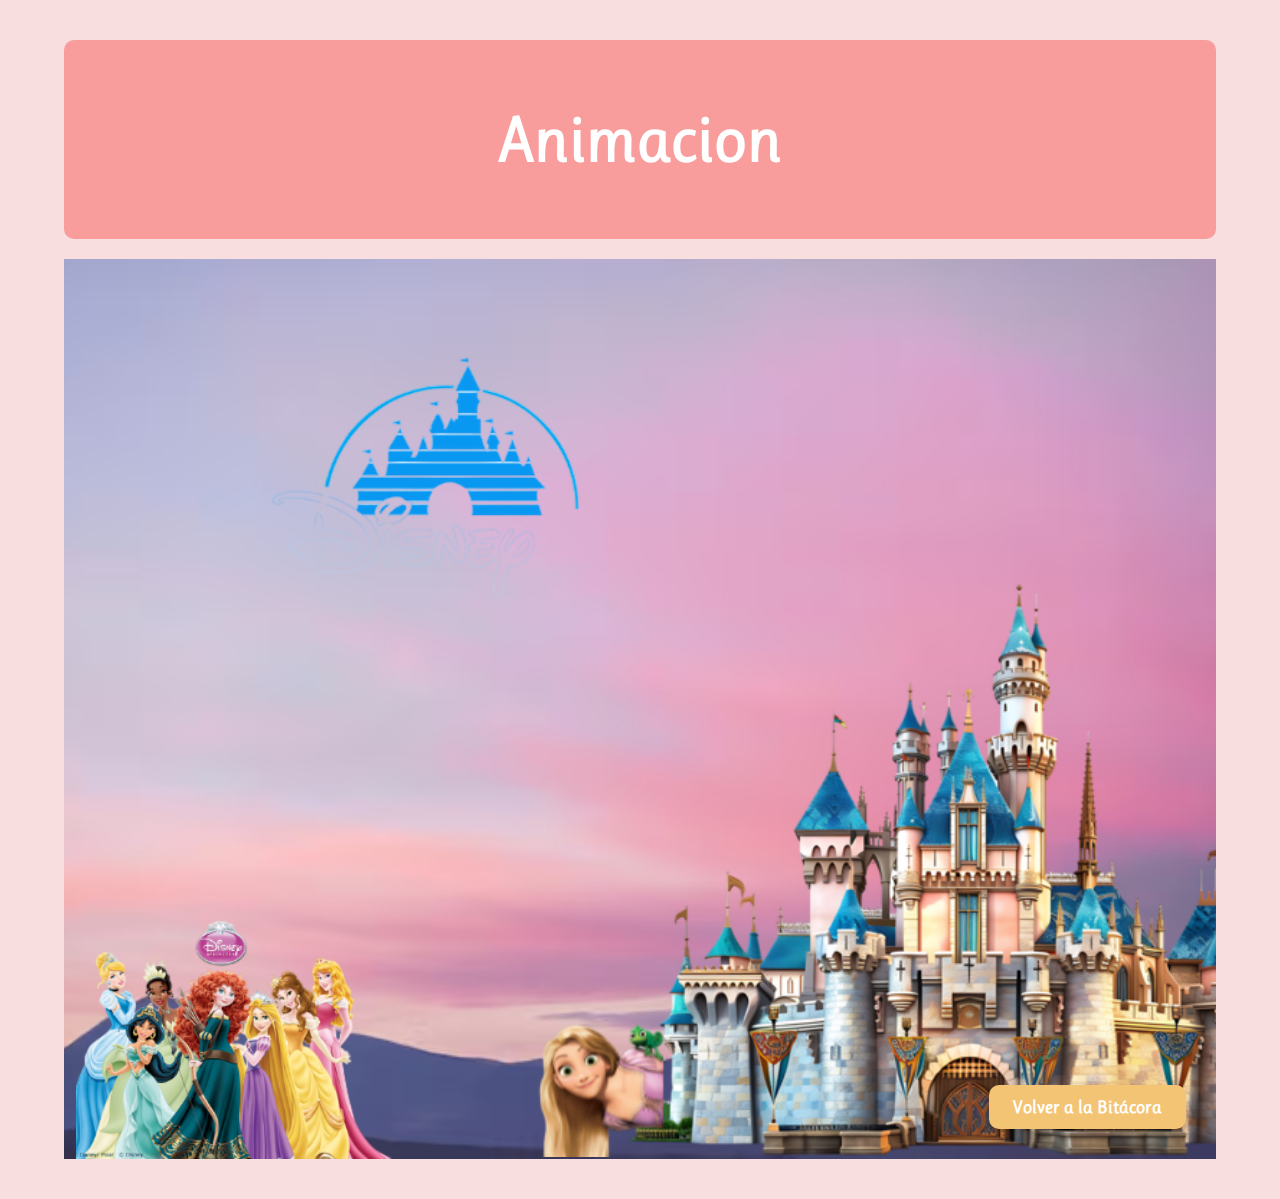
<file: animacion.html>
<!DOCTYPE html>
<html lang="en">
<head>
    <meta charset="UTF-8">
    <meta name="viewport" content="width=device-width, initial-scale=1.0">
    <title>Document</title>
    <link rel="stylesheet" href="estilos.css">
    <link rel="preconnect" href="https://fonts.googleapis.com">
    <link rel="preconnect" href="https://fonts.gstatic.com" crossorigin>
    <link href="https://fonts.googleapis.com/css2?family=Ruluko&family=Poppins&display=swap" rel="stylesheet">
</head>
</head>
<body>
    <section id="Animacion">
        <div class="titulo">
            <h1>Animacion</h1>
        </div>
        <div class="contenedor">
            <div class="seccion101">
                <img class="fondo" src="img/cielo.jpg" alt="Diagrama de flujo">
                <img class="castillo" src="img/castillo.webp" alt="Diagrama de flujo">
                <img class="princesas" src="img/princesa.png" alt="Diagrama de flujo">
                <img class="rapunzel" src="img/rapunzel.png" alt="Diagrama de flujo">
                <img class="logo" src="img/disney.png" alt="Diagrama de flujo">

                <a href="index.html" class="boton-volver">Volver a la Bitácora</a>
            </div>
        </div>
    </section>
    </section>
</body>
</html>
</file>
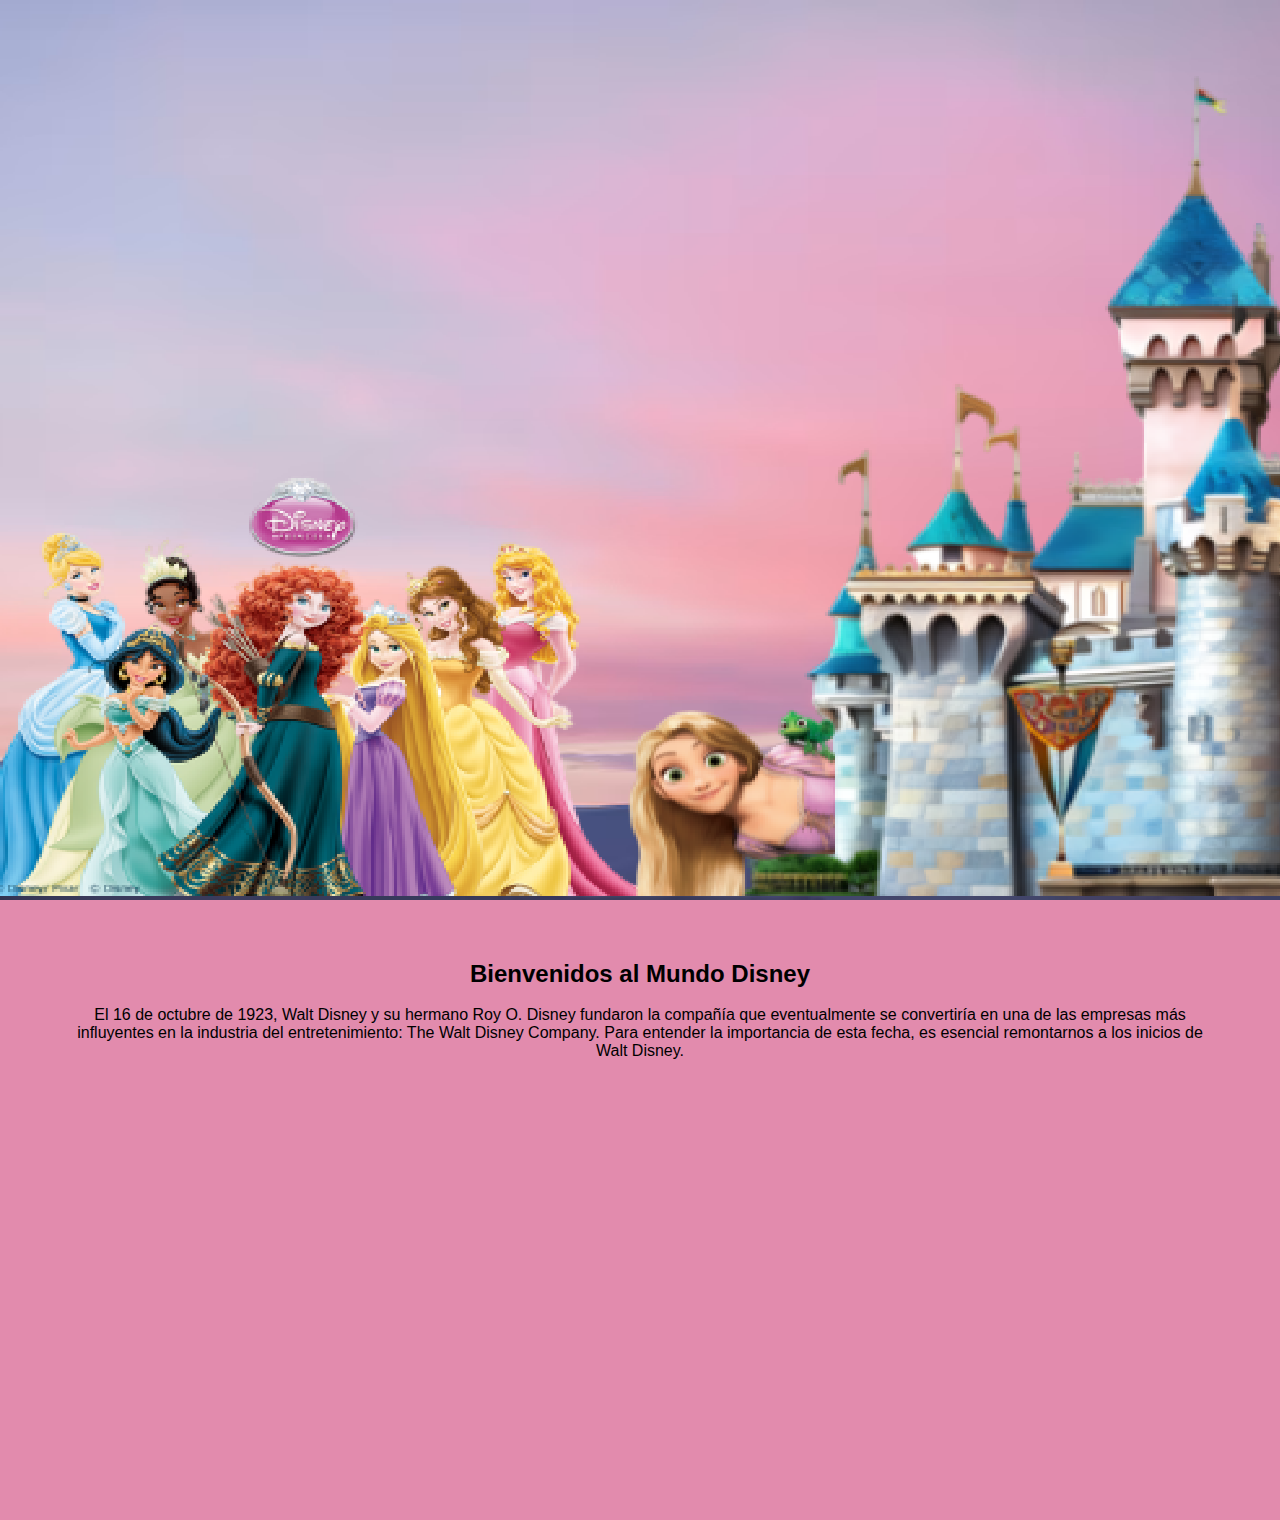
<file: parallax.html>
<!DOCTYPE html>
<html lang="es">

<head>
    <meta charset="UTF-8">
    <meta name="viewport" content="width=device-width, initial-scale=1.0">
    <title>Parallax Disney</title>

    <style>
        * {
            margin: 0;
            padding: 0;
            box-sizing: border-box;
        }

        body {
            font-family: Arial, sans-serif;
            background: #ffffff;
            overflow-x: hidden;
        }

        #parallax-container {
            position: relative;
            height: 100vh;
            overflow: hidden;
        }

        /* Fondo */
        #layer1 {
            position: absolute;
            z-index: 1;
            top: 0;
            left: 0;
            width: 100%;
            height: 100%;
            background-image: url(img/layer1.png);
            background-size: cover;
            background-position: center;
        }

        /* Castillo */
        #layer2 {
            position: absolute;
            z-index: 2;
            width: 100%;
            bottom: 0;
            left: auto;
        }

        /* Princesas */
        #layer3 {
            position: absolute;
            z-index: 3;
            width: 100%;
            bottom: 0;
            left: 0%;
        }

        /* Princesas*/
        #layer4 {
            position: absolute;
            z-index: 4;
            width: 55%;
            bottom: 0;
            left: 0%;
        }

        /* Contenido de abajo */
        .contenido {
            padding: 60px;
            background: rgb(226, 139, 173);
            text-align: center;
            min-height: 600px;
        }
    </style>

</head>

<body>

    <div id="parallax-container">

        <!-- Capa Fondo -->
        <div id="layer1"></div>

        <!-- Capa Castillo -->
        <div id="layer2">
            <img src="img/layer2.png">
        </div>

        <!-- Capa Princesas -->
        <div id="layer3">
            <img src="img/layer4.png">
        </div>

        <!-- Capa Rapunzel -->
        <div id="layer4">
            <img src="img/layer3.png">
        </div>

    </div>

    <section class="contenido">
        <h2>Bienvenidos al Mundo Disney</h2>
        <br>
        <p>El 16 de octubre de 1923, Walt Disney y su hermano Roy O. Disney fundaron la compañía que eventualmente se
            convertiría en una de las empresas más influyentes en la industria del entretenimiento: The Walt Disney
            Company. Para entender la importancia de esta fecha, es esencial remontarnos a los inicios de Walt Disney.
        </p>
        <div style="height: 400px;"></div>
    </section>

    <script>
        document.addEventListener('DOMContentLoaded', function () {
            const layer1 = document.getElementById('layer1');
            const layer2 = document.getElementById('layer2');
            const layer3 = document.getElementById('layer3');
            const layer4 = document.getElementById('layer4');

            const speed1 = 0.4; // Fondo (se mueve más)
            const speed2 = 0.2; // Castillo
            const speed3 = 0.1; // Princesas (se mueve menos)
            const speed4 = 0.1; // Princesas (se mueve menos)

            function updateParallax() {
                let scrollOffset = window.pageYOffset;
                layer1.style.transform = `translateY(${scrollOffset * speed1}px)`;
                layer2.style.transform = `translateY(${scrollOffset * speed2}px)`;
                layer3.style.transform = `translateY(${scrollOffset * speed3}px)`;
                layer4.style.transform = `translateY(${scrollOffset * speed4}px)`;
            }

            window.addEventListener('scroll', updateParallax);
            updateParallax();
        });
    </script>

</body>

</html>
</file>
<file: estilos.css>
html { 
  scroll-behavior: smooth;
}

body {
  font-family: "Ruluko", sans-serif;
  font-weight: 400;
  text-align: center;
  margin: 0;
  padding: 0;
}

/* ---------- HEADER ---------- */
header {
  width: 100%;
  text-align: center;
  background-color: #fff;
}

header img {
  max-width: 100%;
  height: auto;
}

/* ---------- NAVEGACIÓN ---------- */
nav {
  background-color: rgb(243, 196, 115);
  padding: 15px;
  position: sticky;
  top: 0;
  z-index: 1000;
  display: flex;
  flex-wrap: wrap;
  justify-content: center;
  gap: 10px;
  font-family: "Ruluko", sans-serif;
  font-weight: 700;
  font-size: 1.1rem;
}

nav a {
  text-decoration: none;
  padding: 10px 15px;
  color: white;
  transition: 0.3s;
  border-radius: 5px;
}

nav a:hover {
  background-color: #ff346e65;
  transform: scale(1.1);
}

/* ---------- SECCIONES GENERALES ---------- */
section {
  width: 100%;
  margin: 0 auto;
  padding: 40px 5%;
  background-color: #f8dede;
  box-sizing: border-box;
}

.titulo {
  width: 100%;
  background-color: #f89c9c;
  color: white;
  font-size: 2rem;
  padding: 20px;
  text-align: center;
  border-radius: 10px;
  margin-bottom: 20px;
  box-sizing: border-box;
}

.contenedor {
  display: flex;
  flex-wrap: wrap;
  gap: 20px;
  justify-content: center;
}

/* ---------- BLOQUES DE SECCIONES ---------- */
.seccion1,
.seccion2,
.seccion3,
.seccion4,
.seccion5,
.seccion6,
.seccion7,
.seccion8,
.seccion9,
.seccion11,
.seccion10,
.seccion12, 
.seccion13, 
.seccion15,
.seccion16 {
  flex: 1 1 300px;
  background-color: #f89c9c;
  color: white;
  padding: 20px;
  border-radius: 10px;
  box-sizing: border-box;
}

.foto1 img,
.foto2 img,
.foto5 img,
.foto8 img,
.foto9 img {
  max-width: 100%;
  height: auto;
  display: block;
  margin: 20px auto;
  border-radius: 8px;
}

.texto1 {
  background-color: #f9efdd;
  color: black;
  font-family: "Poppins", sans-serif;
  font-weight: 400;
  font-size: 1rem;
  line-height: 1.6;
  padding: 20px;
  border-radius: 8px;
  margin: 0 auto;
  text-align: left;
  max-width: 90%;
}

.seccion101 {
  position: relative;
  width: 100%;
  height: 100vh;
  overflow: hidden;
}

.fondo {
  position: absolute;
  top: 0;
  left: 0;
  width: 100%;
  height: 100%;
  object-fit: cover;
}

.castillo {
  position: absolute;
  left: 42%;
  width: 75%;
  bottom: 0;
}

.princesas {
  position: absolute;
  left: 1%;
  width: 80%;
  bottom: 0;
}

.rapunzel {
  position: absolute;
  left: 8.5%;
  width: 100%;
  bottom: 0.2%;
}

.logo {
  position: absolute;
  top: 3%;
  left: 10%;
  width: 80%;
}

.seccion10 .boton {
  display: inline-block;
  background-color: rgb(243, 196, 115); 
  color: white;
  padding: 12px 24px;
  border-radius: 8px;
  text-decoration: none;
  font-size: 18px;
  font-weight: bold;
  transition: background-color 0.3s, transform 0.2s;
}

.seccion10 .boton:hover {
  background-color: #f8dede; 
  transform: scale(1.05); 
}

.boton-volver {
  position: absolute;
  bottom: 30px;
  right: 30px;
  background-color: rgb(243, 196, 115);
  color: white;
  text-decoration: none;
  font-family: "Ruluko", sans-serif;
  font-size: 1.1rem;
  font-weight: bold;
  padding: 12px 24px;
  border-radius: 10px;
  transition: background-color 0.3s, transform 0.2s;
  box-shadow: 0 4px 6px rgba(0, 0, 0, 0.2);
  z-index: 10;
}

.boton-volver:hover {
  background-color: #f8dede;
  color: #000;
  transform: scale(1.05);
}

@media (max-width: 768px) {
  .boton-volver {
    position: static;
    display: inline-block;
    margin-top: 20px;
  }
}


.seccion12 .boton {
  display: inline-block;
  background-color: rgb(243, 196, 115); 
  color: white;
  padding: 12px 24px;
  border-radius: 8px;
  text-decoration: none;
  font-size: 18px;
  font-weight: bold;
  transition: background-color 0.3s, transform 0.2s;
}

.seccion13 .boton:hover {
  background-color: #f8dede; 
  transform: scale(1.05); 
}

.seccion13 .boton {
  display: inline-block;
  background-color: rgb(243, 196, 115); 
  color: white;
  padding: 12px 24px;
  border-radius: 8px;
  text-decoration: none;
  font-size: 18px;
  font-weight: bold;
  transition: background-color 0.3s, transform 0.2s;
}

.seccion10 .boton:hover {
  background-color: #f8dede; 
  transform: scale(1.05); 
}


@media (max-width: 768px) {

  nav {
    flex-direction: column;
    gap: 5px;
    padding: 10px;
    font-size: 1rem;
  }

  .titulo {
    font-size: 1.4rem;
    padding: 15px;
  }

  .texto1 {
    font-size: 0.95rem;
    padding: 15px;
    text-align: left;
  }

  .contenedor {
    flex-direction: column;
    align-items: center;
  }

  .seccion10 {
    height: auto;
  }

  /* Animación responsiva */
  .fondo,
  .castillo,
  .princesas,
  .rapunzel,
  .logo {
    position: static;
    width: 100%;
    height: auto;
    display: block;
  }

  .seccion12 .boton {
    width: 80%;
    font-size: 1rem;
  }
}

@media (max-width: 480px) {
  .titulo {
    font-size: 1.2rem;
  }

  .texto1 {
    font-size: 0.9rem;
  }

  nav a {
    padding: 8px 12px;
    font-size: 0.9rem;
  }

  .seccion12 .boton {
    padding: 10px 18px;
  }

  .seccion15  .img{
    width: 50px;
    height: 40px;
  }
}
</file>
